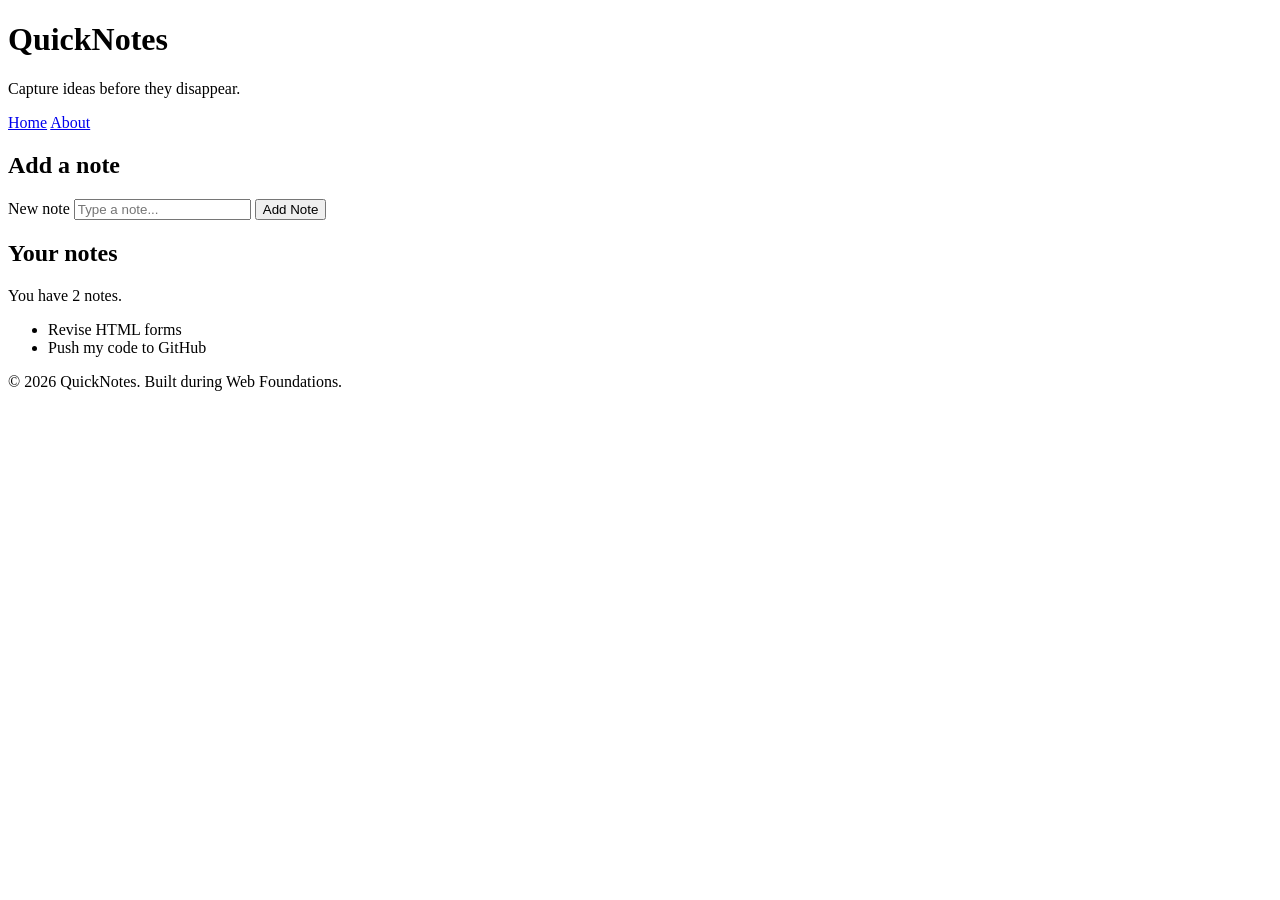
<file: day1/index.html>
<!DOCTYPE html>
<html lang="en">
  <head>
    <meta charset="UTF-8" />
    <meta name="viewport" content="width=device-width, initial-scale=1.0" />
    <title>QuickNotes</title>
  </head>

  <body>
    <header>
      <h1>QuickNotes</h1>
      <p>Capture ideas before they disappear.</p>

      <nav>
        <a href="index.html">Home</a>
        <a href="about.html">About</a>
      </nav>
    </header>

    <main>
      <section>
        <h2>Add a note</h2>
        <form id="note-form">
          <label for="note-input">New note</label>
          <input
            type="text"
            id="note-input"
            placeholder="Type a note..."
          />
          <button type="submit">Add Note</button>
        </form>
      </section>

      <section>
        <h2>Your notes</h2>
        <p id="note-count">You have 2 notes.</p>
        <ul id="notes-list">
          <li>Revise HTML forms</li>
          <li>Push my code to GitHub</li>
        </ul>
      </section>
    </main>

    <footer>
      <p>&copy; 2026 QuickNotes. Built during Web Foundations.</p>
    </footer>
  </body>
</html>
</file>
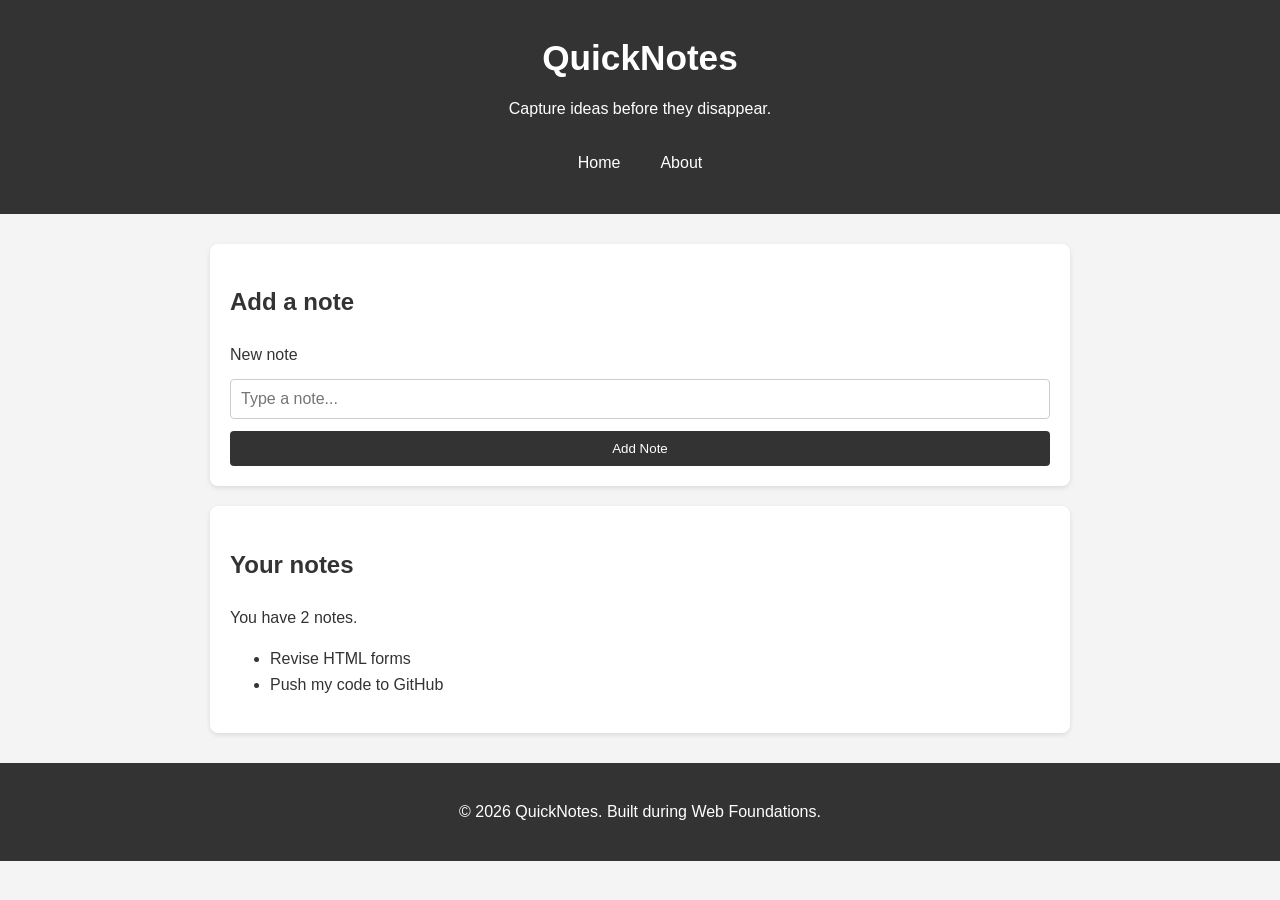
<file: day2/index.html>
<!DOCTYPE html>
<html lang="en">
  <head>
    <meta charset="UTF-8" />
    <meta name="viewport" content="width=device-width, initial-scale=1.0" />
    <title>QuickNotes</title>
    <link rel="stylesheet" href="style.css">
  </head>

  <body>
    <header>
      <h1>QuickNotes</h1>
      <p>Capture ideas before they disappear.</p>

      <nav>
        <a href="index.html">Home</a>
        <a href="about.html">About</a>
      </nav>
    </header>

    <main>
      <section>
        <h2>Add a note</h2>
        <form id="note-form">
          <label for="note-input">New note</label>
          <input
            type="text"
            id="note-input"
            placeholder="Type a note..."
          />
          <button type="submit">Add Note</button>
        </form>
      </section>

      <section>
        <h2>Your notes</h2>
        <p id="note-count">You have 2 notes.</p>
        <ul id="notes-list">
          <li>Revise HTML forms</li>
          <li>Push my code to GitHub</li>
        </ul>
      </section>
    </main>

    <footer>
      <p>&copy; 2026 QuickNotes. Built during Web Foundations.</p>
    </footer>
  </body>
</html>
</file>
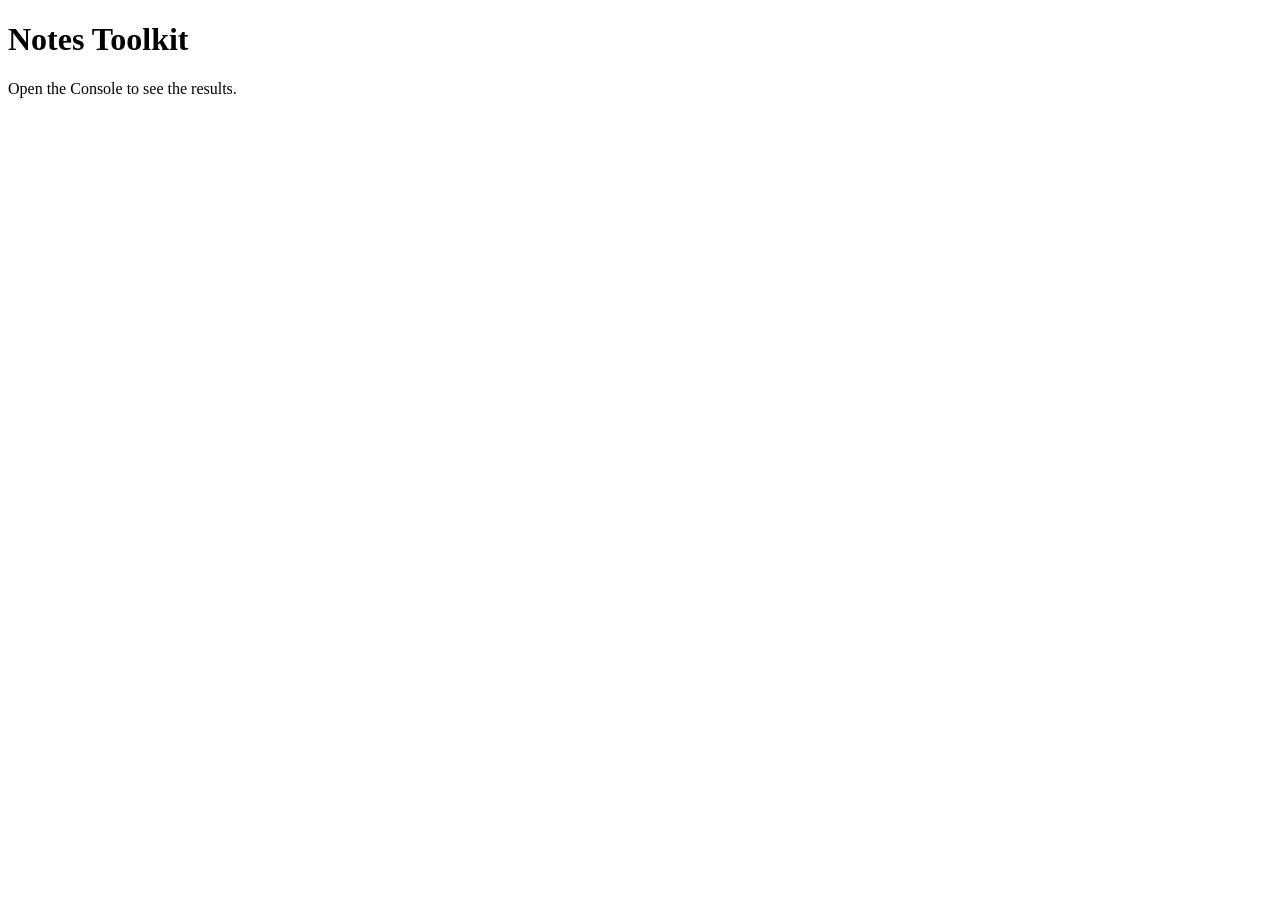
<file: day3/index.html>
<!DOCTYPE html>
<html lang="en">
  <head>
    <meta charset="UTF-8" />
    <meta name="viewport" content="width=device-width, initial-scale=1.0" />
    <title>Notes Toolkit</title>
    <script src="script.js" defer></script>
  </head>

  <body>
    <h1>Notes Toolkit</h1>
    <p>Open the Console to see the results.</p>
  </body>
</html>
</file>
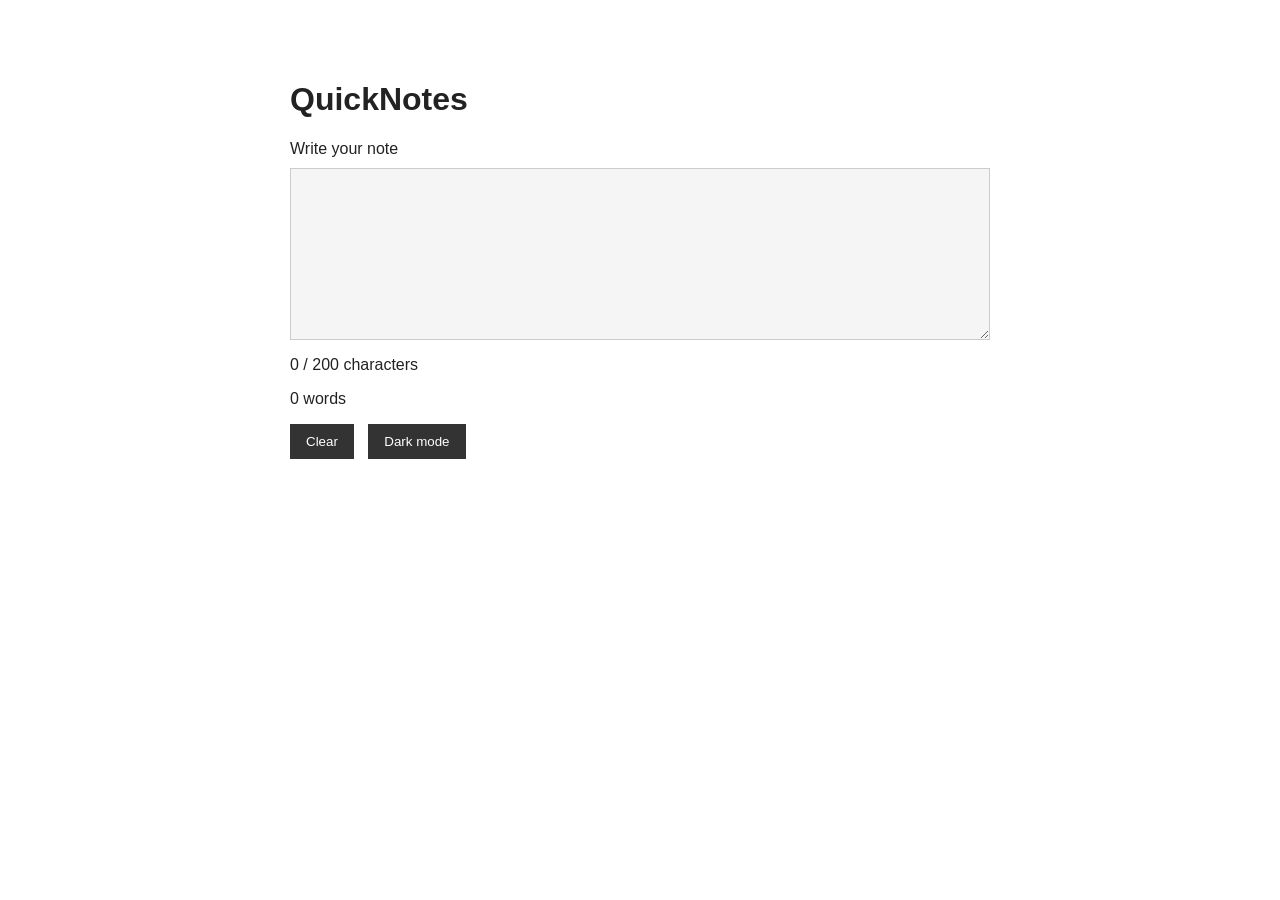
<file: day4/index.html>
<!DOCTYPE html>
<html lang="en">
  <head>
    <meta charset="UTF-8" />
    <meta name="viewport" content="width=device-width, initial-scale=1.0" />
    <title>QuickNotes</title>
    <link rel="stylesheet" href="style.css" />
    <script src="script.js" defer></script>
  </head>
  <body>
    <main>
      <h1>QuickNotes</h1>

      <label for="note-text">Write your note</label>
      <textarea id="note-text" rows="10"></textarea>

      <p id="char-count">0 / 200 characters</p>
      <p id="word-count">0 words</p>

      <button id="clear-btn" type="button">Clear</button>
      <button id="theme-toggle" type="button">Dark mode</button>
    </main>
  </body>
</html>
</file>
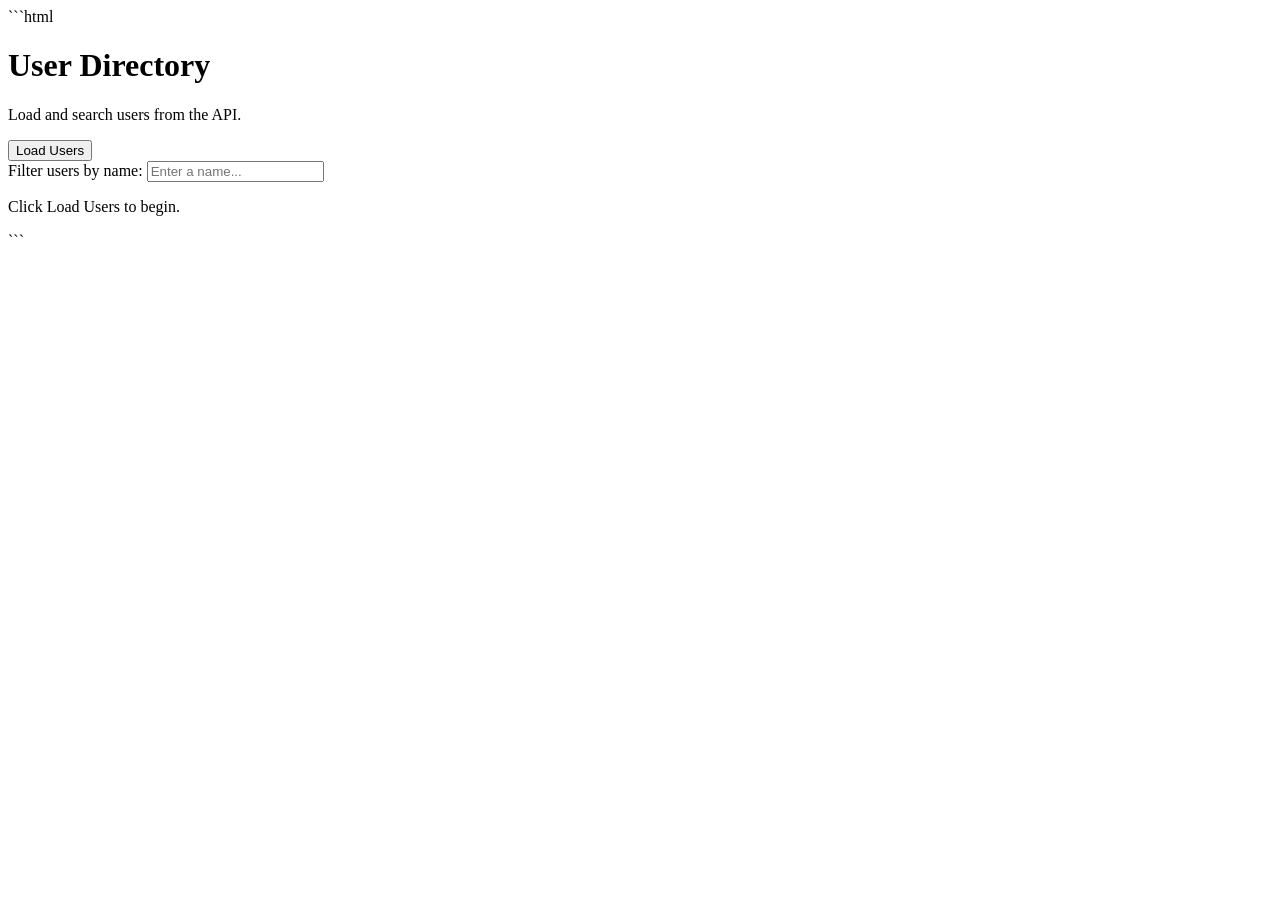
<file: day5/index.html>
```html
<!DOCTYPE html>
<html lang="en">
<head>
    <meta charset="UTF-8">
    <meta name="viewport" content="width=device-width, initial-scale=1.0">
    <title>User Directory</title>
    <script src="users.js" defer></script>
</head>
<body>
    <header>
        <h1>User Directory</h1>
        <p>Load and search users from the API.</p>
    </header>

    <main>
        <button id="load-users" type="button">Load Users</button>

        <div>
            <label for="filter-input">Filter users by name:</label>
            <input
                type="text"
                id="filter-input"
                placeholder="Enter a name..."
            >
        </div>

        <p id="status" role="status" aria-live="polite">Click Load Users to begin.</p>

        <ul id="users-list"></ul>
    </main>
</body>
</html>
```
</file>
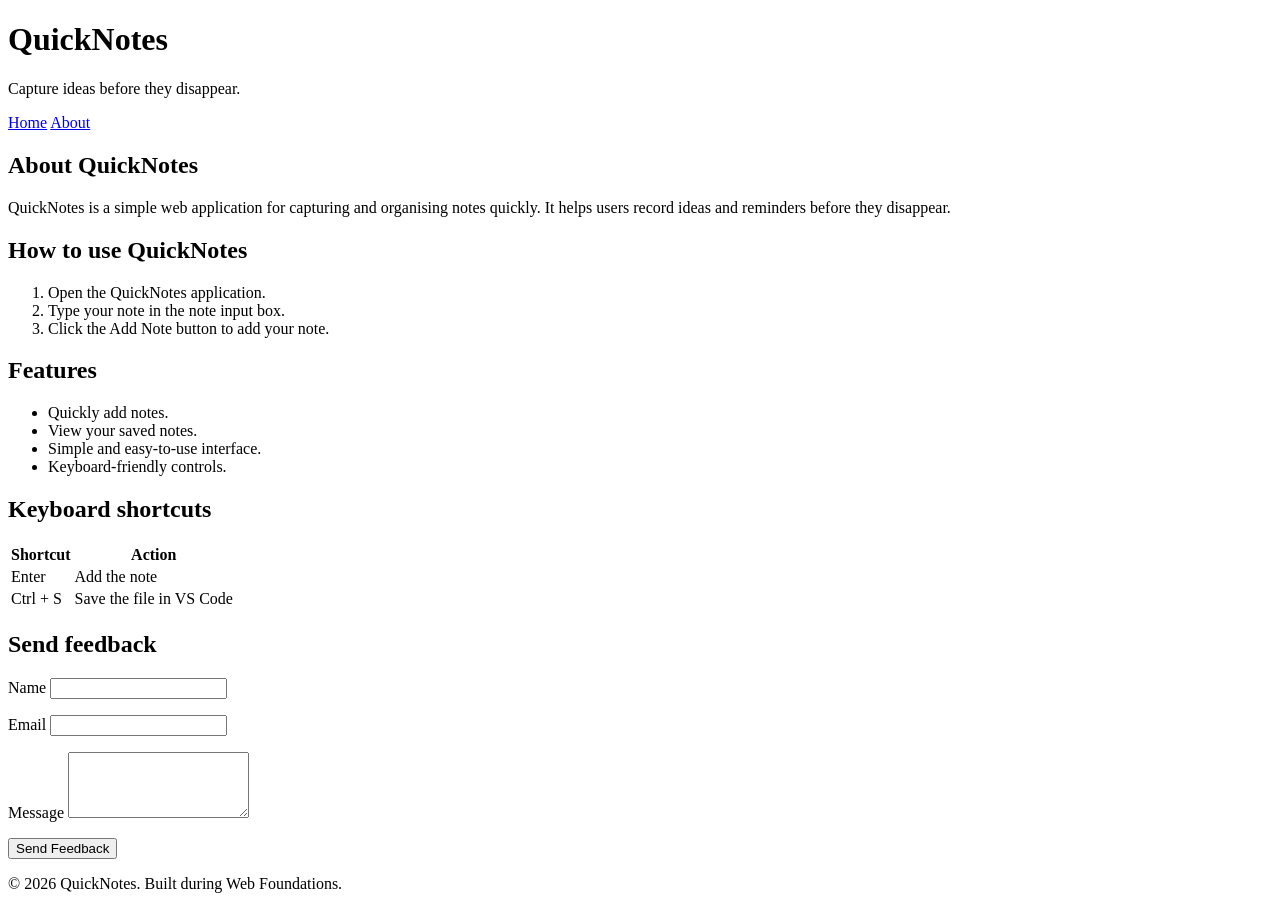
<file: day1/about.html>
<!DOCTYPE html>
<html lang="en">
  <head>
    <meta charset="UTF-8" />
    <meta name="viewport" content="width=device-width, initial-scale=1.0" />
    <title>About QuickNotes</title>
  </head>

  <body>
    <header>
      <h1>QuickNotes</h1>
      <p>Capture ideas before they disappear.</p>

      <nav>
        <a href="index.html">Home</a>
        <a href="about.html">About</a>
      </nav>
    </header>

    <main>
      <h2>About QuickNotes</h2>

      <p>
        QuickNotes is a simple web application for capturing and organising
        notes quickly. It helps users record ideas and reminders before they
        disappear.
      </p>

      <section>
        <h2>How to use QuickNotes</h2>

        <ol>
          <li>Open the QuickNotes application.</li>
          <li>Type your note in the note input box.</li>
          <li>Click the Add Note button to add your note.</li>
        </ol>
      </section>

      <section>
        <h2>Features</h2>

        <ul>
          <li>Quickly add notes.</li>
          <li>View your saved notes.</li>
          <li>Simple and easy-to-use interface.</li>
          <li>Keyboard-friendly controls.</li>
        </ul>
      </section>

      <section>
        <h2>Keyboard shortcuts</h2>

        <table>
          <thead>
            <tr>
              <th>Shortcut</th>
              <th>Action</th>
            </tr>
          </thead>

          <tbody>
            <tr>
              <td>Enter</td>
              <td>Add the note</td>
            </tr>
            <tr>
              <td>Ctrl + S</td>
              <td>Save the file in VS Code</td>
            </tr>
          </tbody>
        </table>
      </section>

      <section>
        <h2>Send feedback</h2>

        <form>
          <p>
            <label for="name">Name</label>
            <input type="text" id="name" name="name" required />
          </p>

          <p>
            <label for="email">Email</label>
            <input type="email" id="email" name="email" required />
          </p>

          <p>
            <label for="message">Message</label>
            <textarea
              id="message"
              name="message"
              rows="4"
              required
            ></textarea>
          </p>

          <button type="submit">Send Feedback</button>
        </form>
      </section>
    </main>

    <footer>
      <p>&copy; 2026 QuickNotes. Built during Web Foundations.</p>
    </footer>
  </body>
</html>
</file>
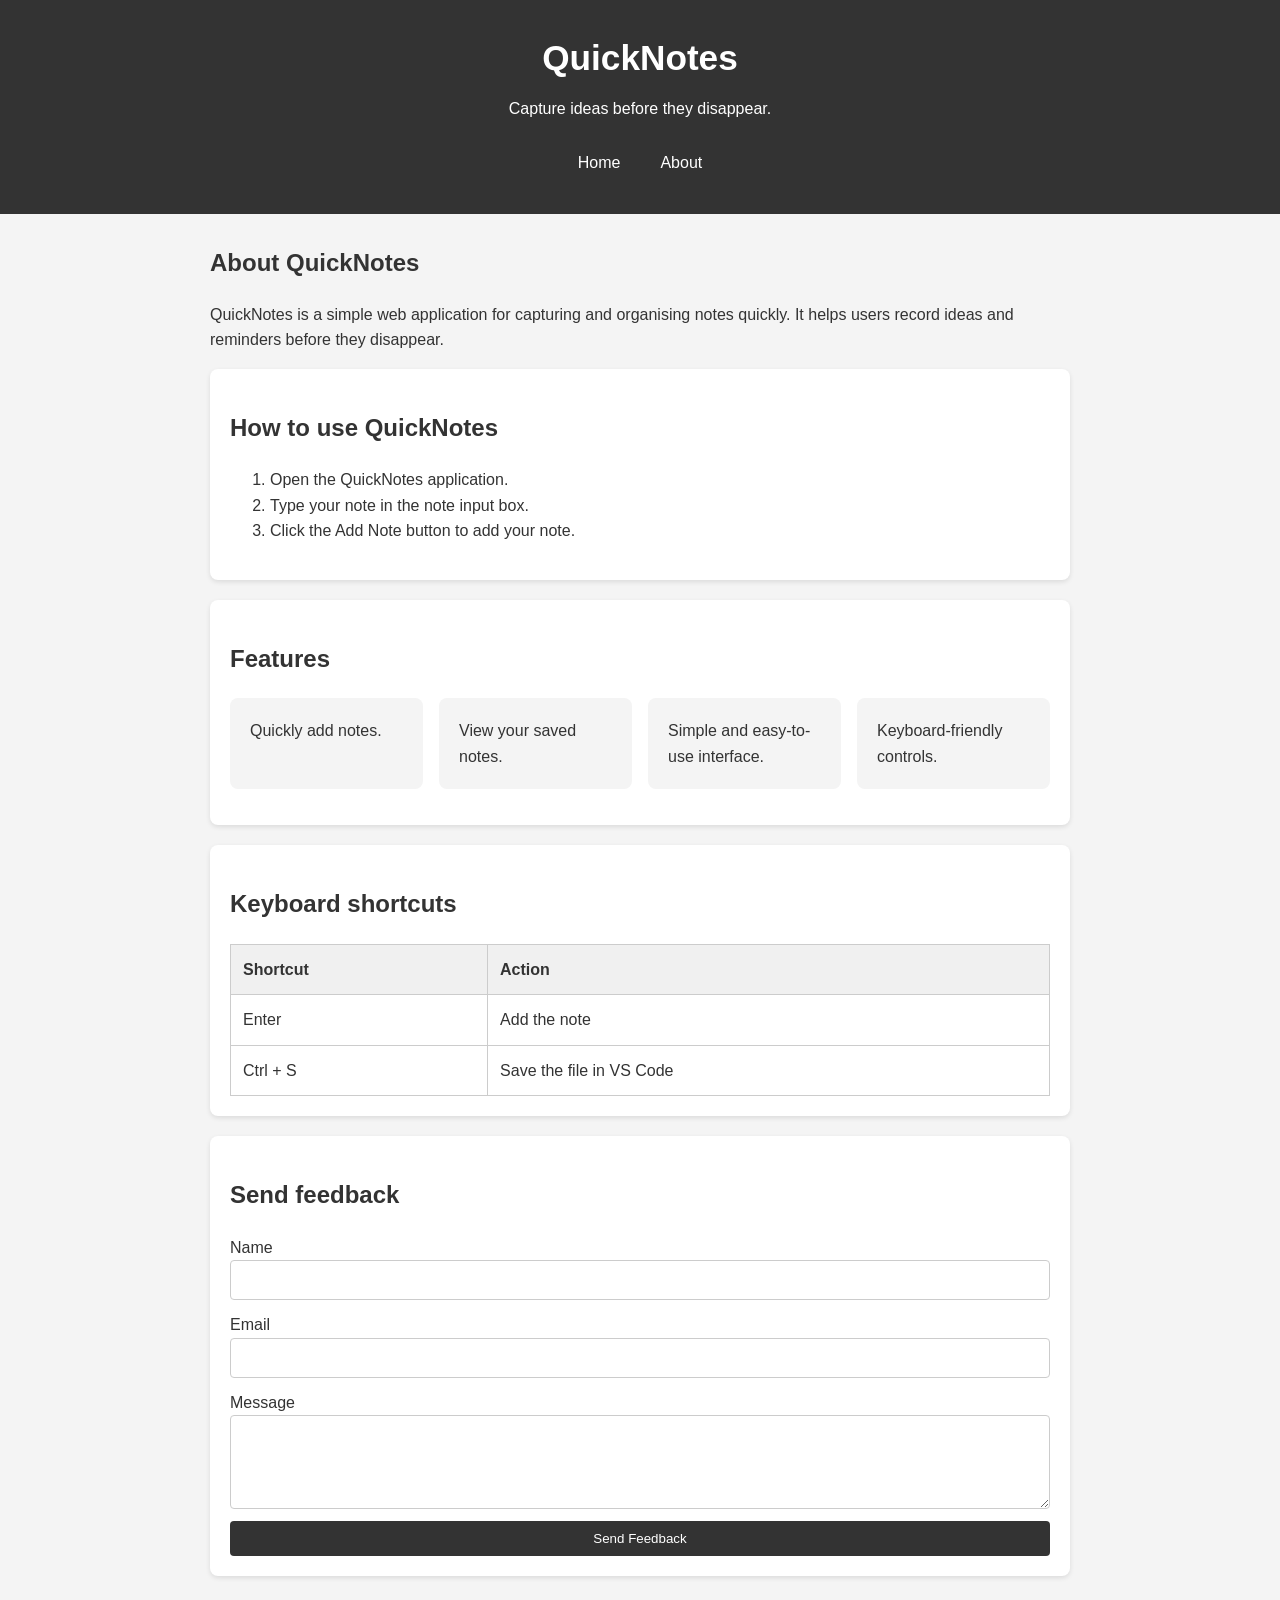
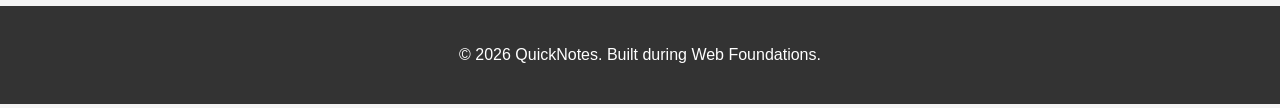
<file: day2/about.html>
<!DOCTYPE html>
<html lang="en">
  <head>
    <meta charset="UTF-8" />
    <meta name="viewport" content="width=device-width, initial-scale=1.0" />
    <title>About QuickNotes</title>
    <link rel="stylesheet" href="style.css">
  </head>

  <body>
    <header>
      <h1>QuickNotes</h1>
      <p>Capture ideas before they disappear.</p>

      <nav>
        <a href="index.html">Home</a>
        <a href="about.html">About</a>
      </nav>
    </header>

    <main>
      <h2>About QuickNotes</h2>

      <p>
        QuickNotes is a simple web application for capturing and organising
        notes quickly. It helps users record ideas and reminders before they
        disappear.
      </p>

      <section>
        <h2>How to use QuickNotes</h2>

        <ol>
          <li>Open the QuickNotes application.</li>
          <li>Type your note in the note input box.</li>
          <li>Click the Add Note button to add your note.</li>
        </ol>
      </section>

      <section>
        <h2>Features</h2>

        <ul class="features">
          <li>Quickly add notes.</li>
          <li>View your saved notes.</li>
          <li>Simple and easy-to-use interface.</li>
          <li>Keyboard-friendly controls.</li>
        </ul>
      </section>

      <section>
        <h2>Keyboard shortcuts</h2>

        <table>
          <thead>
            <tr>
              <th>Shortcut</th>
              <th>Action</th>
            </tr>
          </thead>

          <tbody>
            <tr>
              <td>Enter</td>
              <td>Add the note</td>
            </tr>
            <tr>
              <td>Ctrl + S</td>
              <td>Save the file in VS Code</td>
            </tr>
          </tbody>
        </table>
      </section>

      <section>
        <h2>Send feedback</h2>

        <form>
          <p>
            <label for="name">Name</label>
            <input type="text" id="name" name="name" required />
          </p>

          <p>
            <label for="email">Email</label>
            <input type="email" id="email" name="email" required />
          </p>

          <p>
            <label for="message">Message</label>
            <textarea
              id="message"
              name="message"
              rows="4"
              required
            ></textarea>
          </p>

          <button type="submit">Send Feedback</button>
        </form>
      </section>
    </main>

    <footer>
      <p>&copy; 2026 QuickNotes. Built during Web Foundations.</p>
    </footer>
  </body>
</html>
</file>
<file: day2/style.css>
/* Reset */
* {
  box-sizing: border-box;
}

/* Base styles */
body {
  margin: 0;
  font-family: Arial, sans-serif;
  background-color: #f4f4f4;
  color: #333;
  line-height: 1.6;
}

/* Header */
header {
  background-color: #333;
  color: white;
  text-align: center;
  padding: 30px 20px;
}

header h1 {
  margin: 0;
  font-size: 2.2rem;
}

header p {
  margin: 10px 0 20px;
}

/* Navigation */
nav {
  display: flex;
  justify-content: center;
  gap: 16px;
}

nav a {
  color: white;
  text-decoration: none;
  padding: 8px 12px;
  transition: background-color 0.3s ease;
}

nav a:hover {
  background-color: #555;
  border-radius: 4px;
}

/* Main content */
main {
  max-width: 900px;
  margin: 30px auto;
  padding: 0 20px;
}

/* Sections */
section {
  background-color: white;
  padding: 20px;
  margin-bottom: 20px;
  border-radius: 8px;
  box-shadow: 0 2px 5px rgba(0, 0, 0, 0.1);
}

/* Features grid */
.features {
  display: grid;
  grid-template-columns: repeat(auto-fit, minmax(180px, 1fr));
  gap: 16px;
  padding: 0;
  list-style: none;
}

.features li {
  background-color: #f4f4f4;
  padding: 20px;
  border-radius: 8px;
}

/* Table */
table {
  width: 100%;
  border-collapse: collapse;
}

th,
td {
  border: 1px solid #ccc;
  padding: 12px;
  text-align: left;
}

th {
  background-color: #f0f0f0;
}

/* Feedback form */
form {
  display: flex;
  flex-direction: column;
  gap: 12px;
}

form p {
  display: flex;
  flex-direction: column;
  margin: 0;
}

input,
textarea {
  width: 100%;
  padding: 10px;
  border: 1px solid #ccc;
  border-radius: 4px;
  font-size: 1rem;
}

/* Buttons */
button {
  padding: 10px 16px;
  border: none;
  border-radius: 4px;
  background-color: #333;
  color: white;
  cursor: pointer;
  transition: background-color 0.3s ease, transform 0.2s ease;
}

button:hover {
  background-color: #555;
  transform: translateY(-2px);
}

/* Footer */
footer {
  text-align: center;
  padding: 20px;
  background-color: #333;
  color: white;
}

/* Small screens */
@media (max-width: 600px) {
  header {
    padding: 20px 10px;
  }

  header h1 {
    font-size: 1.8rem;
  }

  main {
    padding: 0 10px;
  }

  nav {
    gap: 10px;
  }
}
</file>
<file: day4/style.css>
:root {
  --bg-color: #ffffff;
  --text-color: #222222;
  --input-bg: #f5f5f5;
  --border-color: #cccccc;
  --button-bg: #333333;
  --button-text: #ffffff;
}

body {
  margin: 0;
  font-family: Arial, sans-serif;
  background-color: var(--bg-color);
  color: var(--text-color);
  transition: background-color 0.3s, color 0.3s;
}

body.dark {
  --bg-color: #222222;
  --text-color: #eeeeee;
  --input-bg: #333333;
  --border-color: #666666;
  --button-bg: #eeeeee;
  --button-text: #222222;
}

main {
  max-width: 700px;
  margin: 40px auto;
  padding: 20px;
}

textarea {
  display: block;
  width: 100%;
  margin-top: 10px;
  padding: 10px;
  box-sizing: border-box;
  background-color: var(--input-bg);
  color: var(--text-color);
  border: 1px solid var(--border-color);
}

button {
  margin-right: 10px;
  padding: 10px 16px;
  background-color: var(--button-bg);
  color: var(--button-text);
  border: none;
  cursor: pointer;
}

.warning {
  color: orange;
}

.over {
  color: red;
  font-weight: bold;
}
</file>
